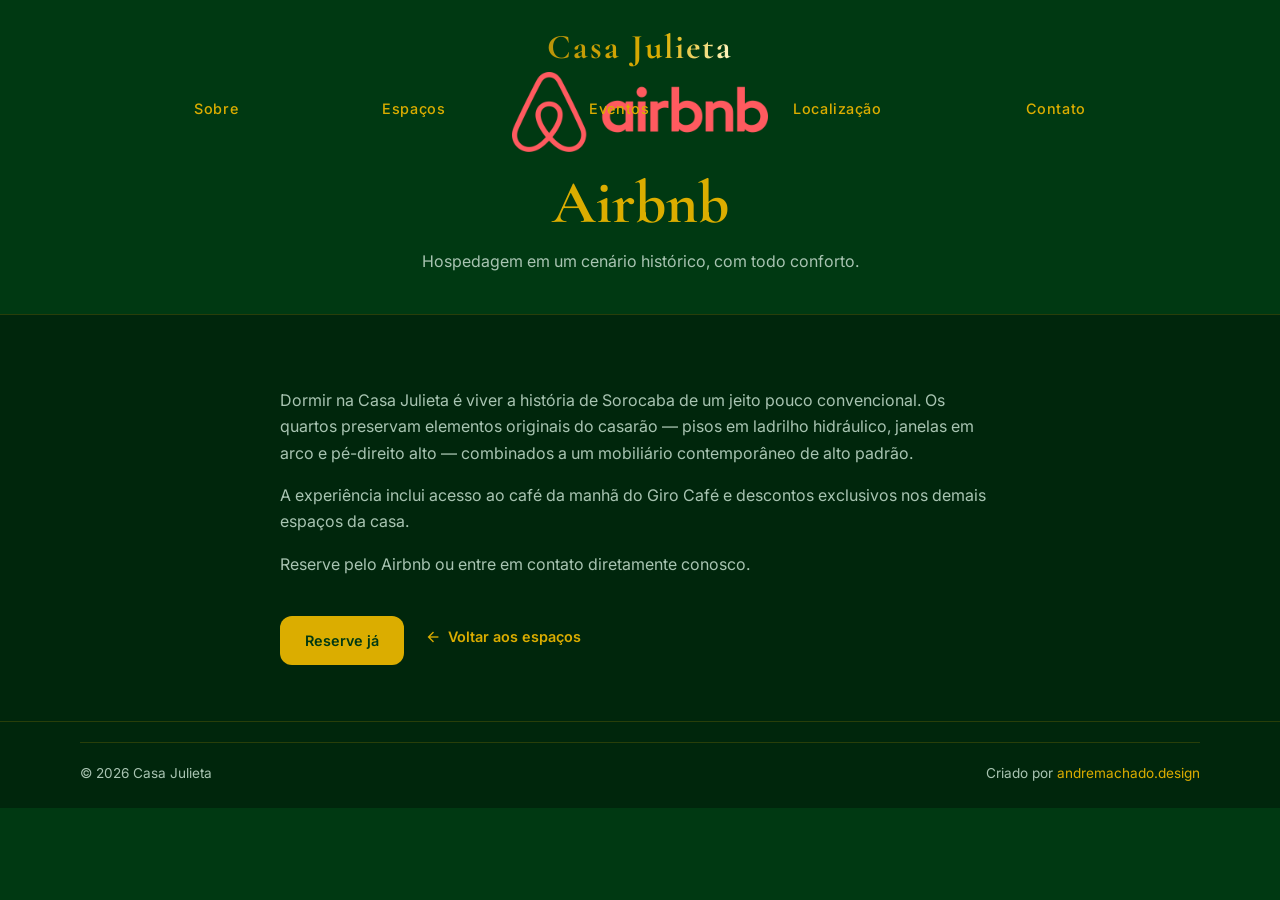
<file: airbnb.html>
<!DOCTYPE html>
<html lang="pt-BR">
<head>
  <meta charset="UTF-8" />
  <meta name="viewport" content="width=device-width, initial-scale=1.0" />
  <title>Airbnb — Casa Julieta</title>
  <link rel="preconnect" href="https://fonts.googleapis.com" />
  <link rel="preconnect" href="https://fonts.gstatic.com" crossorigin />
  <link href="https://fonts.googleapis.com/css2?family=Cormorant+Garamond:wght@400;600;700&family=Inter:wght@400;500;600;700&display=swap" rel="stylesheet" />
  <link rel="stylesheet" href="styles.css" />
  <script>
    if ('scrollRestoration' in history) history.scrollRestoration = 'manual';
    if (window.location.hash) history.replaceState(null, '', window.location.pathname + window.location.search);
  </script>
</head>
<body>

  <header class="site-header">
    <div class="container header-centered">
      <a href="index.html" class="brand">Casa Julieta</a>
    </div>
    <nav class="main-nav container" id="nav">
      <a href="index.html#sobre">Sobre</a>
      <a href="index.html#giro-bar">Espaços</a>
      <a href="index.html#eventos">Eventos</a>
      <a href="index.html#localizacao">Localização</a>
      <a href="index.html#contato">Contato</a>
    </nav>
    <button class="menu-toggle" id="menuToggle" aria-label="Menu">
      <span></span><span></span><span></span>
    </button>
  </header>

  <main>
    <section class="page-hero fade-up">
      <div class="container">
        <img src="img/airbnb-logo.png" alt="Airbnb" style="max-height:80px;margin:0 auto 1rem;display:block" />
        <h1>Airbnb</h1>
        <p>Hospedagem em um cenário histórico, com todo conforto.</p>
      </div>
    </section>

    <section class="page-body section-alt">
      <div class="container fade-up">
        <p>Dormir na Casa Julieta é viver a história de Sorocaba de um jeito pouco convencional. Os quartos preservam elementos originais do casarão — pisos em ladrilho hidráulico, janelas em arco e pé-direito alto — combinados a um mobiliário contemporâneo de alto padrão.</p>
        <p>A experiência inclui acesso ao café da manhã do Giro Café e descontos exclusivos nos demais espaços da casa.</p>
        <p>Reserve pelo Airbnb ou entre em contato diretamente conosco.</p>
        <a href="https://www.airbnb.com.br/rooms/17266741?check_in=2026-04-16&check_out=2026-04-17&guests=1&adults=1&s=67&unique_share_id=8e41a47e-fdcd-4101-91ab-4ace02b88892" target="_blank" rel="noopener" class="btn btn-gold" style="margin-top:1.5rem;margin-right:1rem">Reserve já</a>
        <a href="index.html#airbnb" class="back-link">
          <span class="icon" style="font-size:18px">arrow_back</span> Voltar aos espaços
        </a>
      </div>
    </section>
  </main>

  <footer class="site-footer">
    <div class="container footer-content">
      <p>&copy; <span id="year"></span> Casa Julieta</p>
      <p>Criado por <a href="https://andremachado.design" target="_blank" rel="noopener">andremachado.design</a></p>
    </div>
  </footer>

  <script src="script.js"></script>
</body>
</html>
</file>
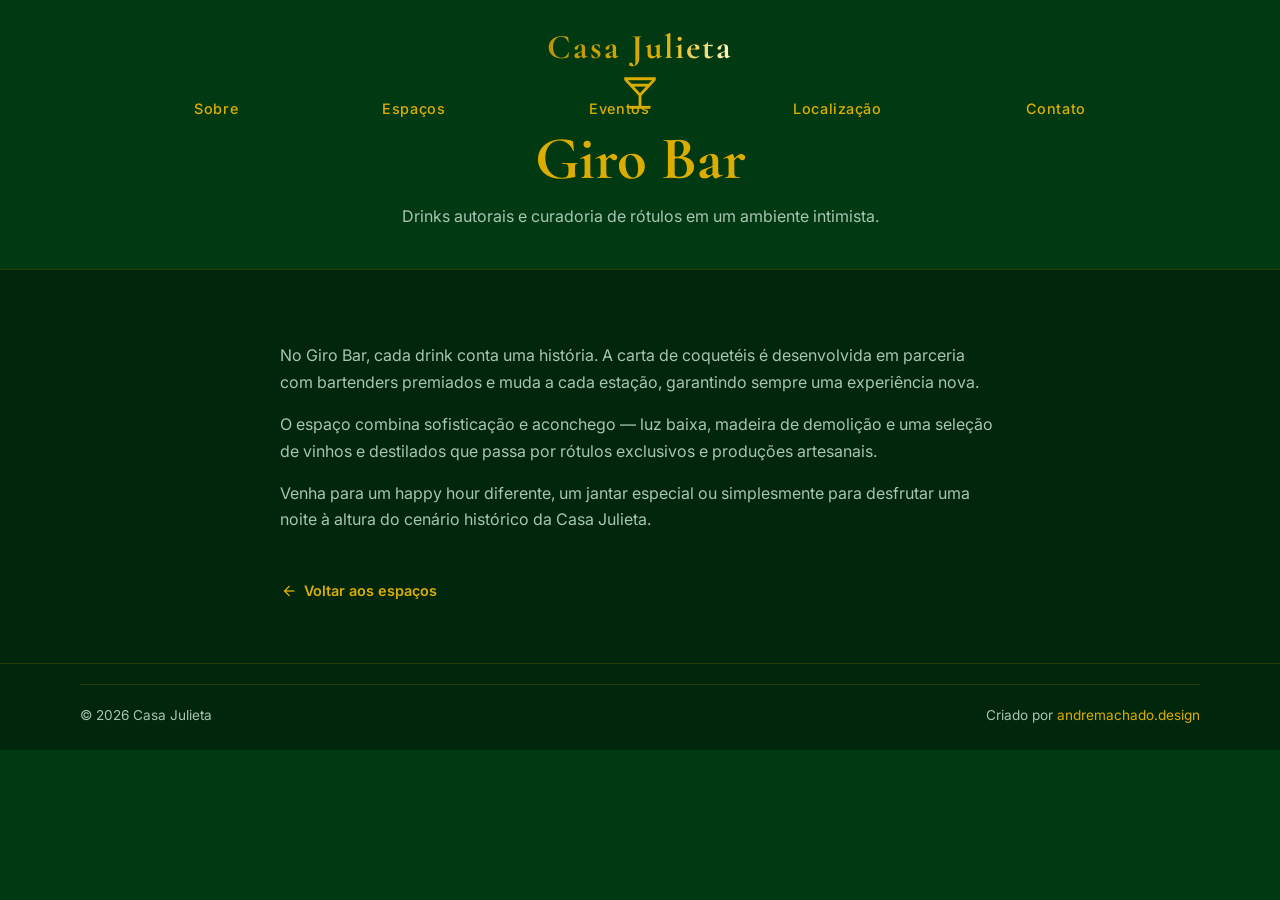
<file: giro-bar.html>
<!DOCTYPE html>
<html lang="pt-BR">
<head>
  <meta charset="UTF-8" />
  <meta name="viewport" content="width=device-width, initial-scale=1.0" />
  <title>Giro Bar — Casa Julieta</title>
  <link rel="preconnect" href="https://fonts.googleapis.com" />
  <link rel="preconnect" href="https://fonts.gstatic.com" crossorigin />
  <link href="https://fonts.googleapis.com/css2?family=Cormorant+Garamond:wght@400;600;700&family=Inter:wght@400;500;600;700&display=swap" rel="stylesheet" />
  <link rel="stylesheet" href="styles.css" />
  <script>
    if ('scrollRestoration' in history) history.scrollRestoration = 'manual';
    if (window.location.hash) history.replaceState(null, '', window.location.pathname + window.location.search);
  </script>
</head>
<body>

  <header class="site-header">
    <div class="container header-centered">
      <a href="index.html" class="brand">Casa Julieta</a>
    </div>
    <nav class="main-nav container" id="nav">
      <a href="index.html#sobre">Sobre</a>
      <a href="index.html#giro-bar">Espaços</a>
      <a href="index.html#eventos">Eventos</a>
      <a href="index.html#localizacao">Localização</a>
      <a href="index.html#contato">Contato</a>
    </nav>
    <button class="menu-toggle" id="menuToggle" aria-label="Menu">
      <span></span><span></span><span></span>
    </button>
  </header>

  <main>
    <section class="page-hero fade-up">
      <div class="container">
        <span class="icon" style="font-size:42px;color:var(--gold);display:block;margin-bottom:0.6rem">local_bar</span>
        <h1>Giro Bar</h1>
        <p>Drinks autorais e curadoria de rótulos em um ambiente intimista.</p>
      </div>
    </section>

    <section class="page-body section-alt">
      <div class="container fade-up">
        <p>No Giro Bar, cada drink conta uma história. A carta de coquetéis é desenvolvida em parceria com bartenders premiados e muda a cada estação, garantindo sempre uma experiência nova.</p>
        <p>O espaço combina sofisticação e aconchego — luz baixa, madeira de demolição e uma seleção de vinhos e destilados que passa por rótulos exclusivos e produções artesanais.</p>
        <p>Venha para um happy hour diferente, um jantar especial ou simplesmente para desfrutar uma noite à altura do cenário histórico da Casa Julieta.</p>
        <a href="index.html#giro-bar" class="back-link">
          <span class="icon" style="font-size:18px">arrow_back</span> Voltar aos espaços
        </a>
      </div>
    </section>
  </main>

  <footer class="site-footer">
    <div class="container footer-content">
      <p>&copy; <span id="year"></span> Casa Julieta</p>
      <p>Criado por <a href="https://andremachado.design" target="_blank" rel="noopener">andremachado.design</a></p>
    </div>
  </footer>

  <script src="script.js"></script>
</body>
</html>
</file>
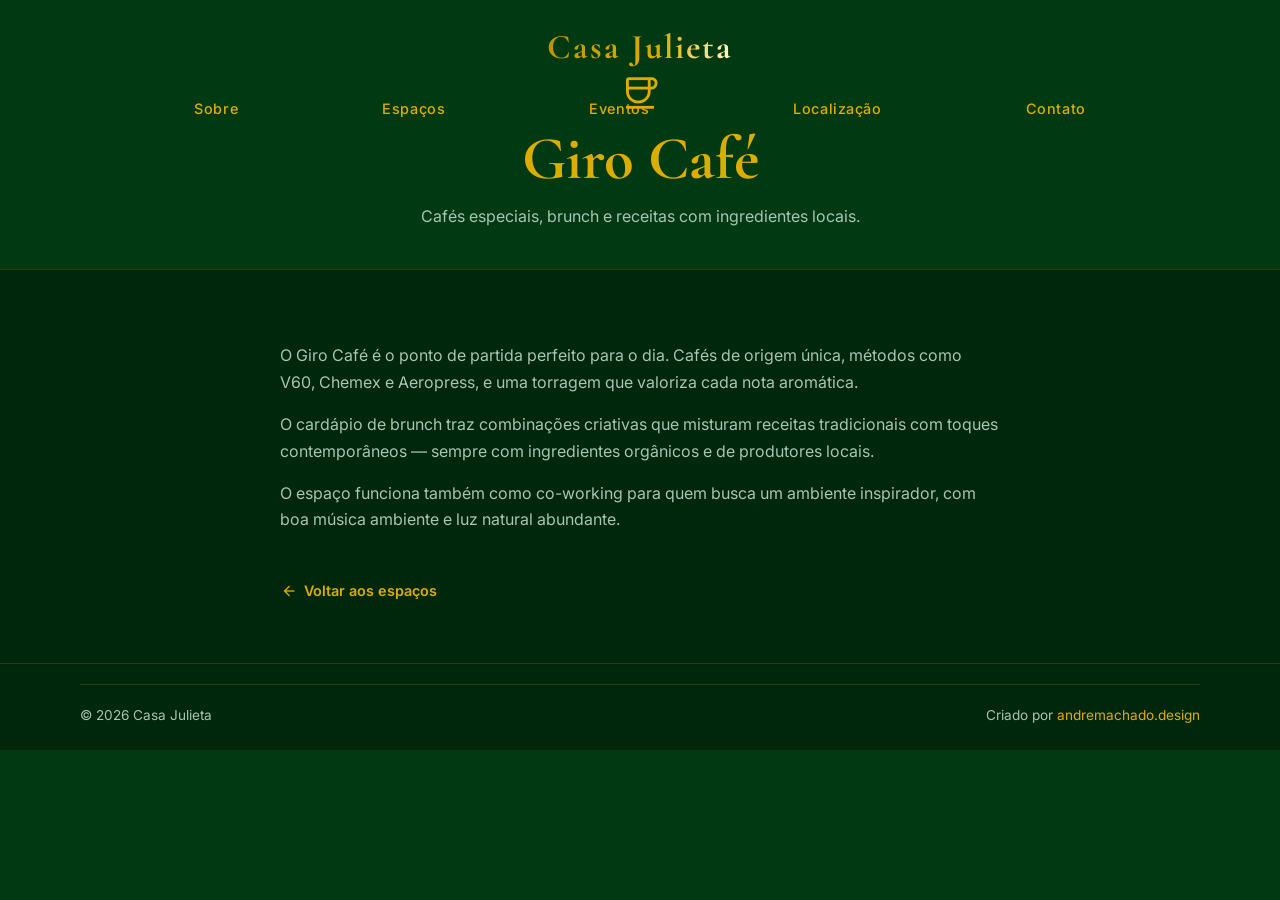
<file: giro-cafe.html>
<!DOCTYPE html>
<html lang="pt-BR">
<head>
  <meta charset="UTF-8" />
  <meta name="viewport" content="width=device-width, initial-scale=1.0" />
  <title>Giro Café — Casa Julieta</title>
  <link rel="preconnect" href="https://fonts.googleapis.com" />
  <link rel="preconnect" href="https://fonts.gstatic.com" crossorigin />
  <link href="https://fonts.googleapis.com/css2?family=Cormorant+Garamond:wght@400;600;700&family=Inter:wght@400;500;600;700&display=swap" rel="stylesheet" />
  <link rel="stylesheet" href="styles.css" />
  <script>
    if ('scrollRestoration' in history) history.scrollRestoration = 'manual';
    if (window.location.hash) history.replaceState(null, '', window.location.pathname + window.location.search);
  </script>
</head>
<body>

  <header class="site-header">
    <div class="container header-centered">
      <a href="index.html" class="brand">Casa Julieta</a>
    </div>
    <nav class="main-nav container" id="nav">
      <a href="index.html#sobre">Sobre</a>
      <a href="index.html#giro-bar">Espaços</a>
      <a href="index.html#eventos">Eventos</a>
      <a href="index.html#localizacao">Localização</a>
      <a href="index.html#contato">Contato</a>
    </nav>
    <button class="menu-toggle" id="menuToggle" aria-label="Menu">
      <span></span><span></span><span></span>
    </button>
  </header>

  <main>
    <section class="page-hero fade-up">
      <div class="container">
        <span class="icon" style="font-size:42px;color:var(--gold);display:block;margin-bottom:0.6rem">coffee</span>
        <h1>Giro Café</h1>
        <p>Cafés especiais, brunch e receitas com ingredientes locais.</p>
      </div>
    </section>

    <section class="page-body section-alt">
      <div class="container fade-up">
        <p>O Giro Café é o ponto de partida perfeito para o dia. Cafés de origem única, métodos como V60, Chemex e Aeropress, e uma torragem que valoriza cada nota aromática.</p>
        <p>O cardápio de brunch traz combinações criativas que misturam receitas tradicionais com toques contemporâneos — sempre com ingredientes orgânicos e de produtores locais.</p>
        <p>O espaço funciona também como co-working para quem busca um ambiente inspirador, com boa música ambiente e luz natural abundante.</p>
        <a href="index.html#giro-cafe" class="back-link">
          <span class="icon" style="font-size:18px">arrow_back</span> Voltar aos espaços
        </a>
      </div>
    </section>
  </main>

  <footer class="site-footer">
    <div class="container footer-content">
      <p>&copy; <span id="year"></span> Casa Julieta</p>
      <p>Criado por <a href="https://andremachado.design" target="_blank" rel="noopener">andremachado.design</a></p>
    </div>
  </footer>

  <script src="script.js"></script>
</body>
</html>
</file>
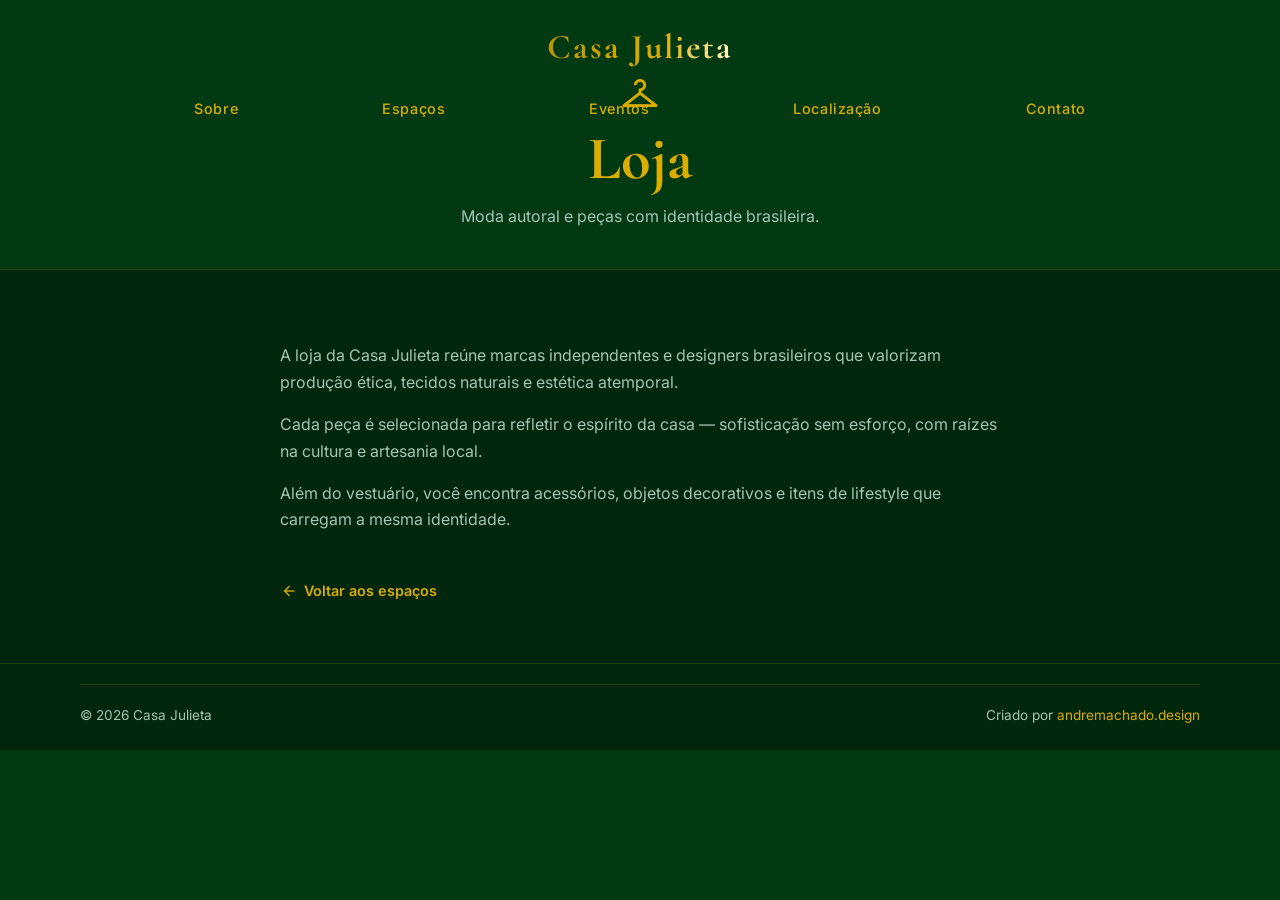
<file: loja.html>
<!DOCTYPE html>
<html lang="pt-BR">
<head>
  <meta charset="UTF-8" />
  <meta name="viewport" content="width=device-width, initial-scale=1.0" />
  <title>Loja — Casa Julieta</title>
  <link rel="preconnect" href="https://fonts.googleapis.com" />
  <link rel="preconnect" href="https://fonts.gstatic.com" crossorigin />
  <link href="https://fonts.googleapis.com/css2?family=Cormorant+Garamond:wght@400;600;700&family=Inter:wght@400;500;600;700&display=swap" rel="stylesheet" />
  <link rel="stylesheet" href="styles.css" />
  <script>
    if ('scrollRestoration' in history) history.scrollRestoration = 'manual';
    if (window.location.hash) history.replaceState(null, '', window.location.pathname + window.location.search);
  </script>
</head>
<body>

  <header class="site-header">
    <div class="container header-centered">
      <a href="index.html" class="brand">Casa Julieta</a>
    </div>
    <nav class="main-nav container" id="nav">
      <a href="index.html#sobre">Sobre</a>
      <a href="index.html#giro-bar">Espaços</a>
      <a href="index.html#eventos">Eventos</a>
      <a href="index.html#localizacao">Localização</a>
      <a href="index.html#contato">Contato</a>
    </nav>
    <button class="menu-toggle" id="menuToggle" aria-label="Menu">
      <span></span><span></span><span></span>
    </button>
  </header>

  <main>
    <section class="page-hero fade-up">
      <div class="container">
        <span class="icon" style="font-size:42px;color:var(--gold);display:block;margin-bottom:0.6rem">checkroom</span>
        <h1>Loja</h1>
        <p>Moda autoral e peças com identidade brasileira.</p>
      </div>
    </section>

    <section class="page-body section-alt">
      <div class="container fade-up">
        <p>A loja da Casa Julieta reúne marcas independentes e designers brasileiros que valorizam produção ética, tecidos naturais e estética atemporal.</p>
        <p>Cada peça é selecionada para refletir o espírito da casa — sofisticação sem esforço, com raízes na cultura e artesania local.</p>
        <p>Além do vestuário, você encontra acessórios, objetos decorativos e itens de lifestyle que carregam a mesma identidade.</p>
        <a href="index.html#loja" class="back-link">
          <span class="icon" style="font-size:18px">arrow_back</span> Voltar aos espaços
        </a>
      </div>
    </section>
  </main>

  <footer class="site-footer">
    <div class="container footer-content">
      <p>&copy; <span id="year"></span> Casa Julieta</p>
      <p>Criado por <a href="https://andremachado.design" target="_blank" rel="noopener">andremachado.design</a></p>
    </div>
  </footer>

  <script src="script.js"></script>
</body>
</html>
</file>
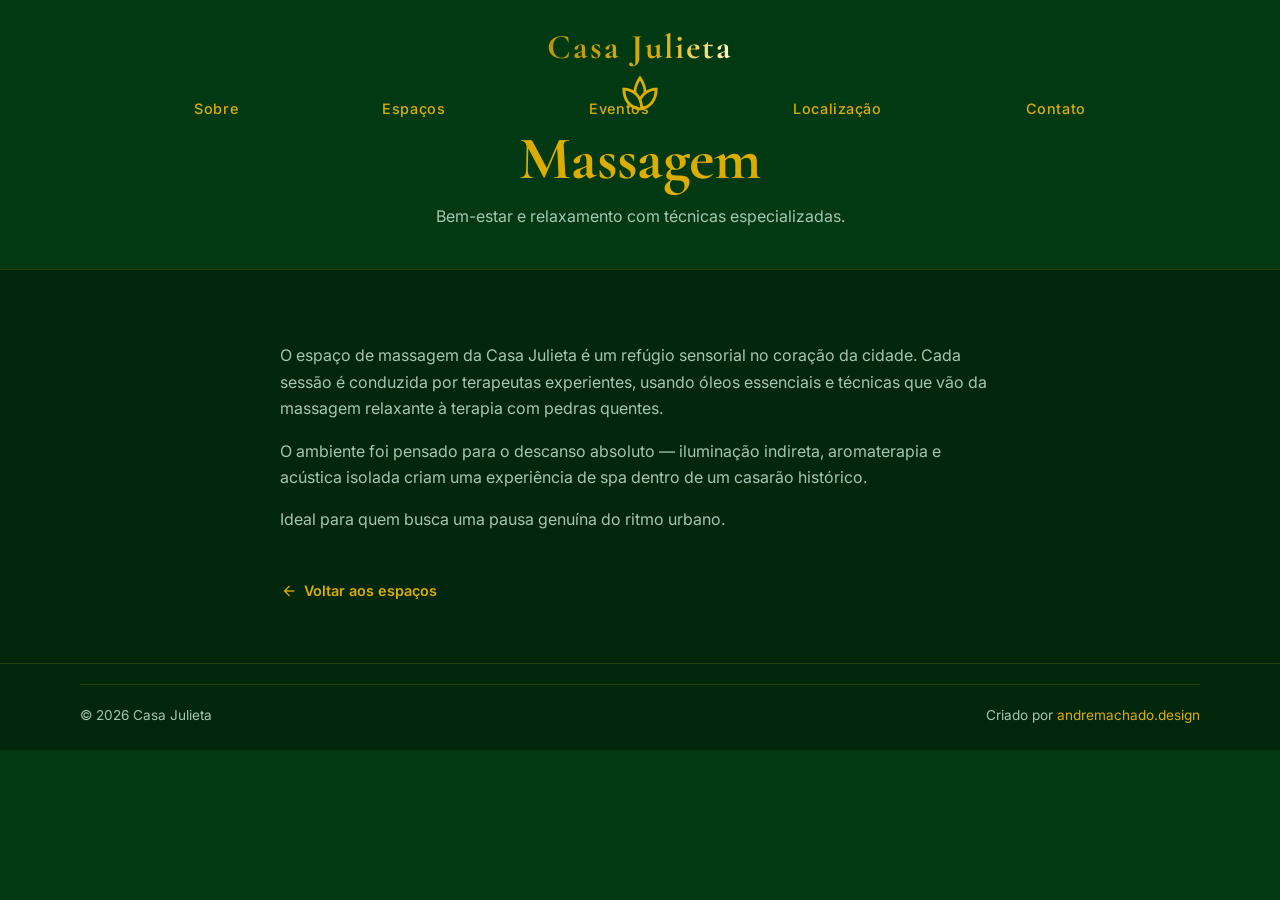
<file: massagem.html>
<!DOCTYPE html>
<html lang="pt-BR">
<head>
  <meta charset="UTF-8" />
  <meta name="viewport" content="width=device-width, initial-scale=1.0" />
  <title>Massagem — Casa Julieta</title>
  <link rel="preconnect" href="https://fonts.googleapis.com" />
  <link rel="preconnect" href="https://fonts.gstatic.com" crossorigin />
  <link href="https://fonts.googleapis.com/css2?family=Cormorant+Garamond:wght@400;600;700&family=Inter:wght@400;500;600;700&display=swap" rel="stylesheet" />
  <link rel="stylesheet" href="styles.css" />
  <script>
    if ('scrollRestoration' in history) history.scrollRestoration = 'manual';
    if (window.location.hash) history.replaceState(null, '', window.location.pathname + window.location.search);
  </script>
</head>
<body>

  <header class="site-header">
    <div class="container header-centered">
      <a href="index.html" class="brand">Casa Julieta</a>
    </div>
    <nav class="main-nav container" id="nav">
      <a href="index.html#sobre">Sobre</a>
      <a href="index.html#giro-bar">Espaços</a>
      <a href="index.html#eventos">Eventos</a>
      <a href="index.html#localizacao">Localização</a>
      <a href="index.html#contato">Contato</a>
    </nav>
    <button class="menu-toggle" id="menuToggle" aria-label="Menu">
      <span></span><span></span><span></span>
    </button>
  </header>

  <main>
    <section class="page-hero fade-up">
      <div class="container">
        <span class="icon" style="font-size:42px;color:var(--gold);display:block;margin-bottom:0.6rem">spa</span>
        <h1>Massagem</h1>
        <p>Bem-estar e relaxamento com técnicas especializadas.</p>
      </div>
    </section>

    <section class="page-body section-alt">
      <div class="container fade-up">
        <p>O espaço de massagem da Casa Julieta é um refúgio sensorial no coração da cidade. Cada sessão é conduzida por terapeutas experientes, usando óleos essenciais e técnicas que vão da massagem relaxante à terapia com pedras quentes.</p>
        <p>O ambiente foi pensado para o descanso absoluto — iluminação indireta, aromaterapia e acústica isolada criam uma experiência de spa dentro de um casarão histórico.</p>
        <p>Ideal para quem busca uma pausa genuína do ritmo urbano.</p>
        <a href="index.html#massagem" class="back-link">
          <span class="icon" style="font-size:18px">arrow_back</span> Voltar aos espaços
        </a>
      </div>
    </section>
  </main>

  <footer class="site-footer">
    <div class="container footer-content">
      <p>&copy; <span id="year"></span> Casa Julieta</p>
      <p>Criado por <a href="https://andremachado.design" target="_blank" rel="noopener">andremachado.design</a></p>
    </div>
  </footer>

  <script src="script.js"></script>
</body>
</html>
</file>
<file: styles.css>
/* ===================================================
   Casa Julieta — Minimal Luxury Design System
   Verde veludo #003912 · Dourado #DBAD00
   =================================================== */

@import url('https://fonts.googleapis.com/css2?family=Material+Symbols+Outlined:opsz,wght,FILL,GRAD@20..48,100..700,0..1,-50..200&display=swap');

:root {
  --green: #003912;
  --green-deep: #00260c;
  --green-light: #004d1a;
  --green-soft: #d6e8dc;

  --gold: #DBAD00;
  --gold-light: #f5e7a3;
  --gold-dark: #b8920a;

  --bg: #003912;
  --bg-alt: #00260c;
  --text: #e8f2ec;
  --muted: #a8c4b2;
  --border: rgba(219, 173, 0, 0.18);
  --radius: 0.75rem;
}

/* ---- Intro hi-res title ---- */
/* ---- Reset ---- */
*, *::before, *::after { box-sizing: border-box; }
html { scroll-behavior: smooth; }
html, body { margin: 0; padding: 0; }

body {
  font-family: "Inter", system-ui, -apple-system, sans-serif;
  background: var(--bg);
  color: var(--text);
  line-height: 1.65;
  overflow-x: hidden;
  position: relative;
}

/* Velvet canvas — no longer used */
#velvet-canvas {
  display: none;
}

/* Everything else sits above the canvas */
.site-header, .site-footer {
  position: relative;
  z-index: 1;
}

main {
  position: relative;
  z-index: 5;
  background: var(--bg);
}

img { max-width: 100%; display: block; }
a { color: inherit; }

/* ---- Material Icon helper ---- */
.icon {
  font-family: 'Material Symbols Outlined';
  font-weight: normal;
  font-style: normal;
  font-size: 24px;
  line-height: 1;
  letter-spacing: normal;
  text-transform: none;
  display: inline-block;
  white-space: nowrap;
  word-wrap: normal;
  direction: ltr;
  -webkit-font-smoothing: antialiased;
  font-feature-settings: 'liga';
}

/* ---- Typography ---- */
h1, h2, h3 {
  font-family: "Cormorant Garamond", Georgia, serif;
  font-weight: 700;
  line-height: 1.15;
}

.container {
  width: min(1120px, 90%);
  margin: 0 auto;
}

/* ---- Header ---- */
.site-header {
  position: absolute;
  top: 0;
  left: 0;
  width: 100%;
  z-index: 100;
  background: transparent;
}

.header-centered {
  display: flex;
  flex-direction: row;
  align-items: center;
  justify-content: center;
  position: relative;
  padding: 1.2rem 0 0.6rem;
}

.nav-line {
  width: 90%;
  height: 1px;
  background: var(--gold);
  margin: 0 auto;
  transform-origin: center;
}

.main-nav {
  display: flex;
  justify-content: center;
  gap: 9rem;
  padding: 0.7rem 0;
  width: 90%;
  margin: 0 auto;
}

/* Brand with gold shimmer effect */
.brand {
  font-family: "Cormorant Garamond", Georgia, serif;
  font-size: 2.16rem;
  font-weight: 700;
  text-decoration: none;
  letter-spacing: 0.06em;
  position: relative;
  background: linear-gradient(
    105deg,
    var(--gold-dark) 0%,
    var(--gold) 25%,
    #fff5c0 40%,
    var(--gold) 55%,
    var(--gold-dark) 80%,
    var(--gold) 100%
  );
  background-size: 250% 100%;
  -webkit-background-clip: text;
  background-clip: text;
  -webkit-text-fill-color: transparent;
  animation: goldShimmer 4s ease-in-out infinite;
}

@keyframes goldShimmer {
  0%   { background-position: 100% 50%; }
  50%  { background-position: 0% 50%; }
  100% { background-position: 100% 50%; }
}

.main-nav a {
  color: var(--gold);
  text-decoration: none;
  font-weight: 500;
  font-size: 0.9rem;
  letter-spacing: 0.04em;
  position: relative;
  transition: color 0.3s;
}
.main-nav a::after {
  content: "";
  position: absolute;
  bottom: -4px; left: 0;
  width: 0; height: 1px;
  background: var(--gold);
  transition: width 0.3s ease;
}
.main-nav a:hover { color: var(--gold); }
.main-nav a:hover::after { width: 100%; }

/* Mobile menu */
.menu-toggle {
  display: none;
  background: none;
  border: none;
  cursor: pointer;
  flex-direction: column;
  gap: 5px;
  padding: 6px;
  position: absolute;
  right: 5%;
  top: 1.2rem;
  z-index: 101;
}
.menu-toggle span {
  display: block;
  width: 22px; height: 2px;
  background: var(--gold);
  border-radius: 2px;
  transition: transform 0.3s, opacity 0.3s;
}

/* ---- Breadcrumb (removed) ---- */

.breadcrumb a {
  color: var(--muted);
  text-decoration: none;
  transition: color 0.2s;
}
.breadcrumb a:hover { color: var(--gold); }

.breadcrumb .sep { opacity: 0.4; }
.breadcrumb .current { color: var(--gold); }

.breadcrumb .back-arrow {
  display: inline-flex;
  align-items: center;
  justify-content: center;
  width: 28px; height: 28px;
  border-radius: 50%;
  border: 1px solid var(--border);
  color: var(--gold);
  margin-right: 0.5rem;
  transition: background 0.2s, border-color 0.2s;
  text-decoration: none;
  font-size: 18px;
}
.breadcrumb .back-arrow:hover {
  background: rgba(219, 173, 0, 0.1);
  border-color: var(--gold);
}

/* ==== Hero Section ==== */
.hero {
  position: relative;
  z-index: 1;
  min-height: 100vh;
  display: flex;
  flex-direction: column;
  align-items: center;
  justify-content: flex-end;
  text-align: center;
  padding: 2rem;
  padding-bottom: 8rem;
  overflow: hidden;
}

.hero-video {
  position: absolute;
  top: 50%;
  left: 50%;
  min-width: 100%;
  min-height: 100%;
  width: auto;
  height: auto;
  transform: translate(-50%, -50%);
  object-fit: cover;
  z-index: -2;
}

.hero-video-overlay {
  position: absolute;
  inset: 0;
  background: linear-gradient(
    to bottom,
    rgba(0, 57, 18, 0.3) 0%,
    rgba(0, 38, 12, 0.15) 50%,
    rgba(0, 38, 12, 0.6) 100%
  );
  z-index: -1;
}

.hero-title {
  font-family: "Cormorant Garamond", Georgia, serif;
  font-size: clamp(5rem, 14vw, 12rem);
  font-weight: 700;
  line-height: 1.2;
  margin: 0 0 2.5rem;
  padding-bottom: 0.15em;
  position: relative;
  cursor: default;

  /* Base dark gold color */
  color: var(--gold-dark);
  -webkit-text-fill-color: transparent;
  background: var(--gold-dark);
  background-clip: text;
  -webkit-background-clip: text;

  /* Shadow for volume */
  filter: drop-shadow(0 4px 20px rgba(0,0,0,0.5)) drop-shadow(0 2px 6px rgba(0,0,0,0.3));

  /* Lantern variables — updated by JS */
  --spotlight-x: -200px;
  --spotlight-y: -200px;
  --spotlight-opacity: 0;
}

/* Bright layer — radial "lantern" that follows cursor */
.hero-title::after {
  content: attr(data-text);
  position: absolute;
  inset: 0;
  background: radial-gradient(
    circle 120px at var(--spotlight-x) var(--spotlight-y),
    #fffbe6 0%,
    #fff5c0 25%,
    var(--gold) 50%,
    transparent 70%
  );
  background-clip: text;
  -webkit-background-clip: text;
  -webkit-text-fill-color: transparent;
  opacity: var(--spotlight-opacity);
  transition: opacity 0.2s ease;
  pointer-events: none;
}

.hero-cta {
  display: inline-flex;
  flex-direction: column;
  align-items: center;
  gap: 0.4rem;
  font-size: 0.9rem;
  font-weight: 500;
  color: var(--gold);
  text-decoration: none;
  padding: 0.3rem 0.8rem;
  margin-top: 3rem;
  transition: filter 0.3s, text-shadow 0.3s;
  background: none;
  border: none;
  cursor: pointer;
}
.hero-cta:hover {
  filter: brightness(1.5);
  text-shadow: 0 0 12px rgba(219,173,0,0.5);
}

.hero-chevron {
  width: 28px;
  height: 28px;
  animation: bounceDown 2s ease-in-out infinite;
  transition: transform 0.3s ease;
}

.hero-cta:hover .hero-chevron {
  animation: none;
  transform: translateY(6px);
}

@keyframes bounceDown {
  0%, 100% { transform: translateY(0); }
  50%      { transform: translateY(6px); }
}

.tag {
  display: inline-block;
  margin: 0 0 1rem;
  padding: 0.3rem 0.7rem;
  border-radius: 999px;
  background: rgba(219, 173, 0, 0.1);
  border: 1px solid rgba(219, 173, 0, 0.3);
  color: var(--gold);
  font-weight: 600;
  font-size: 0.75rem;
  letter-spacing: 0.08em;
  text-transform: uppercase;
  line-height: 1.3;
  width: fit-content;
}

h1 {
  font-size: clamp(2.4rem, 5vw, 3.8rem);
  color: var(--gold);
  margin: 0 0 0.8rem;
}

.hero-sub {
  color: var(--muted);
  font-size: 1.05rem;
  max-width: 52ch;
}

.hero-actions {
  margin-top: 1.8rem;
  display: flex;
  gap: 1rem;
  flex-wrap: wrap;
}

/* ---- Buttons ---- */
.btn {
  display: inline-block;
  padding: 0.75rem 1.5rem;
  border-radius: var(--radius);
  font-weight: 600;
  font-size: 0.9rem;
  text-decoration: none;
  border: 1px solid transparent;
  cursor: pointer;
  position: relative;
  overflow: visible;
  transition: transform 0.2s ease, box-shadow 0.2s ease;
}

.btn-gold {
  background: var(--gold);
  color: var(--green);
  cursor: none;
  transition: transform 0.2s ease, box-shadow 0.2s ease, opacity 0.25s ease;
}
.btn-gold:hover {
  opacity: 0;
  transform: translateY(-1px);
  box-shadow: none;
}

/* Magnetic cursor circle */
.magnetic-circle {
  position: fixed;
  width: 72px;
  height: 72px;
  border-radius: 50%;
  background: var(--gold);
  pointer-events: none;
  z-index: 9999;
  transform: translate(-50%, -50%) scale(0);
  transition: transform 0.25s cubic-bezier(0.25,1,0.5,1), opacity 0.2s ease;
  opacity: 0;
  display: flex;
  align-items: center;
  justify-content: center;
}
.magnetic-circle.active {
  transform: translate(-50%, -50%) scale(1);
  opacity: 1;
}
.magnetic-circle svg {
  width: 28px;
  height: 28px;
}

.btn-outline {
  background: transparent;
  color: var(--gold);
  border-color: var(--gold);
}
.btn-outline:hover {
  transform: translateY(-1px);
  box-shadow: 0 4px 16px rgba(219, 173, 0, 0.15);
}

/* ---- Sections ---- */
.section {
  padding: 5rem 0;
  background: var(--bg);
}

#sobre {
  padding-top: 2rem;
}

/* Divider between Sobre and Giro Bar */
.section-divider {
  width: 90%;
  max-width: 1120px;
  height: 1px;
  margin: 0 auto;
  background: var(--border);
}

.section-alt {
  background: var(--bg-alt);
  border-top: 1px solid var(--border);
  border-bottom: 1px solid var(--border);
}

.section-label {
  display: inline-block;
  font-size: 0.7rem;
  font-weight: 600;
  text-transform: uppercase;
  letter-spacing: 0.14em;
  color: var(--gold);
  margin-bottom: 0.4rem;
}

h2 {
  font-size: clamp(1.8rem, 3vw, 2.4rem);
  color: var(--gold);
  margin: 0 0 1rem;
}

.about-row {
  display: flex;
  align-items: center;
  gap: 3rem;
}
.about-col {
  flex: 1;
  min-width: 0;
}
.about-img {
  flex: 0 0 280px;
  max-width: 280px;
}
.about-img img {
  width: 100%;
  height: auto;
  border-radius: var(--radius);
}

@media (max-width: 768px) {
  .about-row { flex-direction: column; gap: 2rem; }
  .about-img { flex: none; max-width: 200px; margin: 0 auto; }
}

.about-text { max-width: 62ch; }
.about-text p { color: var(--muted); }

/* ---- Typewriter effect ---- */
.typewriter-line {
  overflow: hidden;
  border-right: 2px solid var(--gold);
  white-space: nowrap;
  width: 0;
  color: var(--muted);
}
.typewriter-line.typing {
  animation: typewriterExpand var(--tw-duration, 3s) steps(var(--tw-steps, 40), end) forwards,
             twBlink 0.6s step-end infinite;
}
.typewriter-line.done {
  width: 100%;
  border-right: none;
  white-space: normal;
}
/* Last line keeps blinking caret until done */
.typewriter-line.typing:last-of-type {
  animation: typewriterExpand var(--tw-duration, 3s) steps(var(--tw-steps, 40), end) forwards,
             twBlink 0.6s step-end infinite;
}

@keyframes typewriterExpand {
  from { width: 0; }
  to   { width: 100%; }
}
@keyframes twBlink {
  50% { border-color: transparent; }
}

/* ---- Grid / Cards (legacy — kept for sub-pages) ---- */
.grid {
  margin-top: 2rem;
  display: grid;
  grid-template-columns: repeat(auto-fit, minmax(280px, 1fr));
  gap: 1.1rem;
}

/* ---- Space Sections (full-width with background image) ---- */
.space-section {
  position: relative;
  min-height: 85vh;
  display: flex;
  align-items: flex-end;
  padding: 4rem 0;
  background: var(--space-bg, none) center / cover no-repeat;
  overflow: hidden;
}

.space-overlay {
  position: absolute;
  inset: 0;
  background: linear-gradient(
    to top,
    rgba(0, 38, 12, 0.95) 0%,
    rgba(0, 38, 12, 0.7) 35%,
    rgba(0, 38, 12, 0.4) 60%,
    rgba(0, 38, 12, 0.25) 100%
  );
  z-index: 1;
}

.space-content {
  position: relative;
  z-index: 2;
  width: min(1120px, 90%);
  margin: 0 auto;
  padding: 2rem 0;
}

.space-content .section-label {
  display: inline-block;
  font-size: 0.7rem;
  font-weight: 600;
  text-transform: uppercase;
  letter-spacing: 0.14em;
  color: var(--gold);
  margin-bottom: 0.4rem;
}

.space-content h2 {
  font-size: clamp(2.2rem, 4vw, 3.2rem);
  color: var(--gold);
  margin: 0 0 1rem;
}

.space-logo {
  max-height: 120px;
  width: auto;
  margin-bottom: 1.2rem;
  filter: brightness(1.1);
}

.space-content p {
  color: var(--muted);
  max-width: 52ch;
  margin: 0 0 2rem;
  font-size: 1rem;
  line-height: 1.7;
}

.space-actions {
  display: flex;
  gap: 1rem;
  flex-wrap: wrap;
}

/* ---- Bar Slideshow (fullscreen crossfade + Ken Burns) ---- */
.bar-slideshow {
  position: absolute;
  inset: 0;
  z-index: 0;
  overflow: hidden;
}

.bar-slide {
  position: absolute;
  inset: 0;
  opacity: 0;
  transition: opacity 1.4s cubic-bezier(0.4, 0, 0.2, 1);
  will-change: opacity, transform;
}

.bar-slide--active {
  opacity: 1;
}

.bar-slide img {
  width: 100%;
  height: 100%;
  object-fit: cover;
  display: block;
  animation: kenBurns 8s ease-in-out infinite alternate;
}

/* Alternate zoom directions per slide */
.bar-slide:nth-child(1) img { animation-name: kenBurnsA; }
.bar-slide:nth-child(2) img { animation-name: kenBurnsB; }
.bar-slide:nth-child(3) img { animation-name: kenBurnsA; }
.bar-slide:nth-child(4) img { animation-name: kenBurnsB; }

@keyframes kenBurnsA {
  0%   { transform: scale(1)    translate(0, 0); }
  100% { transform: scale(1.12) translate(-1.5%, -1%); }
}
@keyframes kenBurnsB {
  0%   { transform: scale(1.12) translate(1%, 1.5%); }
  100% { transform: scale(1)    translate(0, 0); }
}

/* Progress bar at bottom of slideshow */
.bar-slideshow::after {
  content: '';
  position: absolute;
  bottom: 0;
  left: 0;
  height: 2px;
  background: var(--gold);
  z-index: 3;
  animation: slideProgress 5s linear infinite;
  opacity: 0.5;
}

@keyframes slideProgress {
  0%   { width: 0; }
  100% { width: 100%; }
}

.card {
  display: flex;
  flex-direction: column;
  background: rgba(255, 255, 255, 0.03);
  border: 1px solid rgba(219, 173, 0, 0.15);
  border-radius: var(--radius);
  padding: 1.5rem;
  text-decoration: none;
  transition: transform 0.35s ease, border-color 0.25s, box-shadow 0.35s;
}
.card:hover {
  transform: translateY(-5px);
  border-color: var(--gold);
  box-shadow: 0 10px 28px rgba(219, 173, 0, 0.1);
}

.card-icon {
  font-size: 28px;
  color: var(--gold);
  margin-bottom: 0.6rem;
  display: block;
  opacity: 0.85;
  transition: transform 0.3s, opacity 0.3s;
}
.card:hover .card-icon { transform: scale(1.1); opacity: 1; }

.card h3 {
  font-size: 1.25rem;
  color: var(--gold);
  margin: 0 0 0.4rem;
}

.card p {
  color: var(--muted);
  margin: 0 0 auto;
  padding-bottom: 0.8rem;
  font-size: 0.92rem;
}

.card-link {
  color: var(--gold);
  font-weight: 600;
  font-size: 0.85rem;
  opacity: 0;
  transform: translateX(-6px);
  transition: opacity 0.3s, transform 0.3s;
}
.card:hover .card-link {
  opacity: 1;
  transform: translateX(0);
}

.card-soon {
  border-style: dashed;
  opacity: 0.55;
}

/* ---- Map ---- */
.loc-heading {
  display: flex;
  align-items: center;
  gap: 0.5rem;
}
.loc-heading svg {
  flex-shrink: 0;
  color: var(--gold);
}

.loc-address {
  margin: 0.6rem 0 0;
  font-family: var(--font-body);
  font-size: 1rem;
  color: var(--text);
  opacity: 0.75;
  letter-spacing: 0.02em;
}

.map-wrapper {
  margin-top: 1.5rem;
  border-radius: var(--radius);
  overflow: hidden;
  border: 1px solid var(--border);
}
.map-wrapper iframe { display: block; width: 100%; }

/* ---- Contact ---- */
.contact-title {
  font-size: clamp(2.4rem, 4vw, 3.6rem);
  color: var(--gold);
  margin: 0 0 2rem;
}

.contact-row {
  display: flex;
  justify-content: center;
  gap: 3rem;
  flex-wrap: wrap;
}

.contact-item {
  display: flex;
  flex-direction: column;
  align-items: center;
  gap: 0.5rem;
  color: var(--gold);
  text-decoration: none;
  font-size: 0.85rem;
  transition: filter 0.3s, text-shadow 0.3s;
}
.contact-item:hover {
  filter: brightness(1.5);
  text-shadow: 0 0 12px rgba(219,173,0,0.5);
}
.contact-item svg { flex-shrink: 0; }
.contact-item span { color: var(--muted); transition: color 0.3s; }
.contact-item:hover span { color: var(--gold-light); }

/* -- Instagram icon -- */
.contact-icon-ig {
  transition: transform 0.4s ease;
}
.contact-item:hover .contact-icon-ig {
  animation: igPulse 0.6s ease;
}
@keyframes igPulse {
  0%   { transform: scale(1) rotate(0deg); }
  30%  { transform: scale(1.15) rotate(-6deg); }
  60%  { transform: scale(1.05) rotate(4deg); }
  100% { transform: scale(1) rotate(0deg); }
}

/* -- Email icon (rounded envelope) -- */
.contact-icon-email {
  position: relative;
  width: 30px;
  height: 28px;
  display: flex;
  align-items: center;
  justify-content: center;
}
.contact-icon-email svg {
  overflow: visible;
}
.envelope-flap-path {
  transform-origin: 12px 6px;
  transition: transform 0.45s cubic-bezier(0.34, 1.56, 0.64, 1);
}
.contact-item:hover .envelope-flap-path {
  transform: rotateX(180deg);
}

/* -- Map pin bounce -- */
.contact-icon-pin {
  transition: transform 0.3s ease;
  transform-origin: center bottom;
}
.contact-item:hover .contact-icon-pin {
  animation: pinBounce 0.6s ease;
}
@keyframes pinBounce {
  0%   { transform: translateY(0); }
  20%  { transform: translateY(-8px); }
  40%  { transform: translateY(0); }
  55%  { transform: translateY(-4px); }
  70%  { transform: translateY(0); }
  85%  { transform: translateY(-2px); }
  100% { transform: translateY(0); }
}

/* ---- Footer ---- */
.site-footer {
  padding: 1.2rem 0 1.5rem;
  background: var(--green-deep);
  position: relative;
  z-index: 5;
}

.footer-content {
  display: flex;
  align-items: center;
  justify-content: space-between;
  gap: 0.5rem;
  border-top: 1px solid var(--border);
  padding-top: 1.2rem;
  color: var(--muted);
  font-size: 0.85rem;
}
.footer-content p { margin: 0; }
.footer-spacer { flex: 1; }
.footer-center { flex: 1; text-align: center; }
.footer-right { flex: 1; text-align: right; }
.footer-content p { margin: 0; }
.footer-content a {
  color: var(--gold);
  text-decoration: none;
  transition: opacity 0.2s;
}
.footer-content a:hover { opacity: 0.75; }

/* ---- Sub-page layout ---- */
.page-hero {
  padding: 4.5rem 0 2.5rem;
  text-align: center;
}
.page-hero h1 { margin-bottom: 0.6rem; }
.page-hero p {
  max-width: 48ch;
  margin: 0 auto;
  color: var(--muted);
  font-size: 1rem;
}

.page-body { padding: 3.5rem 0; }
.page-body .container { max-width: 720px; }
.page-body p { color: var(--muted); margin-bottom: 0.9rem; }

.back-link {
  display: inline-flex;
  align-items: center;
  gap: 0.35rem;
  color: var(--gold);
  text-decoration: none;
  font-weight: 600;
  font-size: 0.9rem;
  margin-top: 2rem;
  transition: gap 0.25s;
}
.back-link:hover { gap: 0.6rem; }

/* ---- Animations ---- */
.fade-up {
  opacity: 0;
  transform: translateY(24px);
  transition: opacity 0.65s ease, transform 0.65s ease;
}
.fade-up.visible {
  opacity: 1;
  transform: translateY(0);
}

.grid .fade-up:nth-child(2) { transition-delay: 0.07s; }
.grid .fade-up:nth-child(3) { transition-delay: 0.14s; }
.grid .fade-up:nth-child(4) { transition-delay: 0.21s; }
.grid .fade-up:nth-child(5) { transition-delay: 0.28s; }
.grid .fade-up:nth-child(6) { transition-delay: 0.35s; }

/* page-in disabled — intro animation handles it */
/* body { animation: pageIn 0.45s ease both; } */
@keyframes pageIn {
  from { opacity: 0; transform: translateY(10px); }
  to   { opacity: 1; transform: translateY(0); }
}

/* ---- Responsive ---- */

/* Tablet landscape / small desktop */
@media (max-width: 1100px) {
  .main-nav { gap: 4rem; }
}

/* Tablet portrait */
@media (max-width: 768px) {
  .menu-toggle { display: flex; }
  .nav-line { display: none; }

  .main-nav {
    position: fixed;
    top: 0;
    left: 0;
    width: 100vw;
    height: 100vh;
    height: 100dvh;
    background: rgba(0, 38, 12, 0.97);
    backdrop-filter: blur(12px);
    flex-direction: column;
    align-items: center;
    justify-content: flex-start;
    padding-top: 5rem;
    gap: 2rem;
    opacity: 0;
    pointer-events: none;
    transition: opacity 0.35s;
    z-index: 99;
    overflow: hidden;
  }
  .main-nav.open { opacity: 1; pointer-events: all; }
  .main-nav a { font-size: 1.2rem; }

  .header-centered { padding: 1rem 0 0.5rem; }
  .brand { font-size: 1.8rem; }

  h1 { font-size: clamp(2rem, 7vw, 2.8rem); }
  .hero-title { font-size: clamp(3.5rem, 14vw, 6rem); }
  .hero { padding-bottom: 4rem; }
  .hero-cta { margin-top: 2rem; }

  .space-section { min-height: 70vh; }
  .space-content h2 { font-size: clamp(1.8rem, 5vw, 2.4rem); }
  .space-logo { max-height: 80px; }

  .contact-row { gap: 2rem; }
  .contact-title { font-size: clamp(1.8rem, 5vw, 2.4rem); }

  .section { padding: 3.5rem 0; }

  .grid { grid-template-columns: 1fr; }

  .footer-content { flex-direction: column; text-align: center; gap: 0.8rem; }
  .footer-spacer { display: none; }
  .footer-center, .footer-right { flex: none; text-align: center; }

  .page-hero { padding: 3rem 0 1.5rem; }
  .page-body { padding: 2.5rem 0; }
}

/* Phone */
@media (max-width: 480px) {
  .brand { font-size: 1.5rem; }
  .hero-title { font-size: clamp(2.8rem, 13vw, 4.5rem); }
  .hero { min-height: 85vh; padding: 1.5rem; padding-bottom: 3rem; }

  .space-section { min-height: 60vh; padding: 2.5rem 0; }
  .space-content p { font-size: 0.9rem; }
  .space-logo { max-height: 60px; }

  .contact-row { flex-direction: column; gap: 1.5rem; align-items: center; }
  .contact-item { font-size: 0.8rem; }

  .section { padding: 2.5rem 0; }
  h2 { font-size: clamp(1.5rem, 5vw, 2rem); }

  .btn { padding: 0.6rem 1.2rem; font-size: 0.85rem; }

  .map-wrapper iframe { height: 260px; }

  .page-hero { padding: 2rem 0 1rem; }
  .page-body { padding: 2rem 0; }
  .page-body .container { max-width: 100%; }
}
</file>
